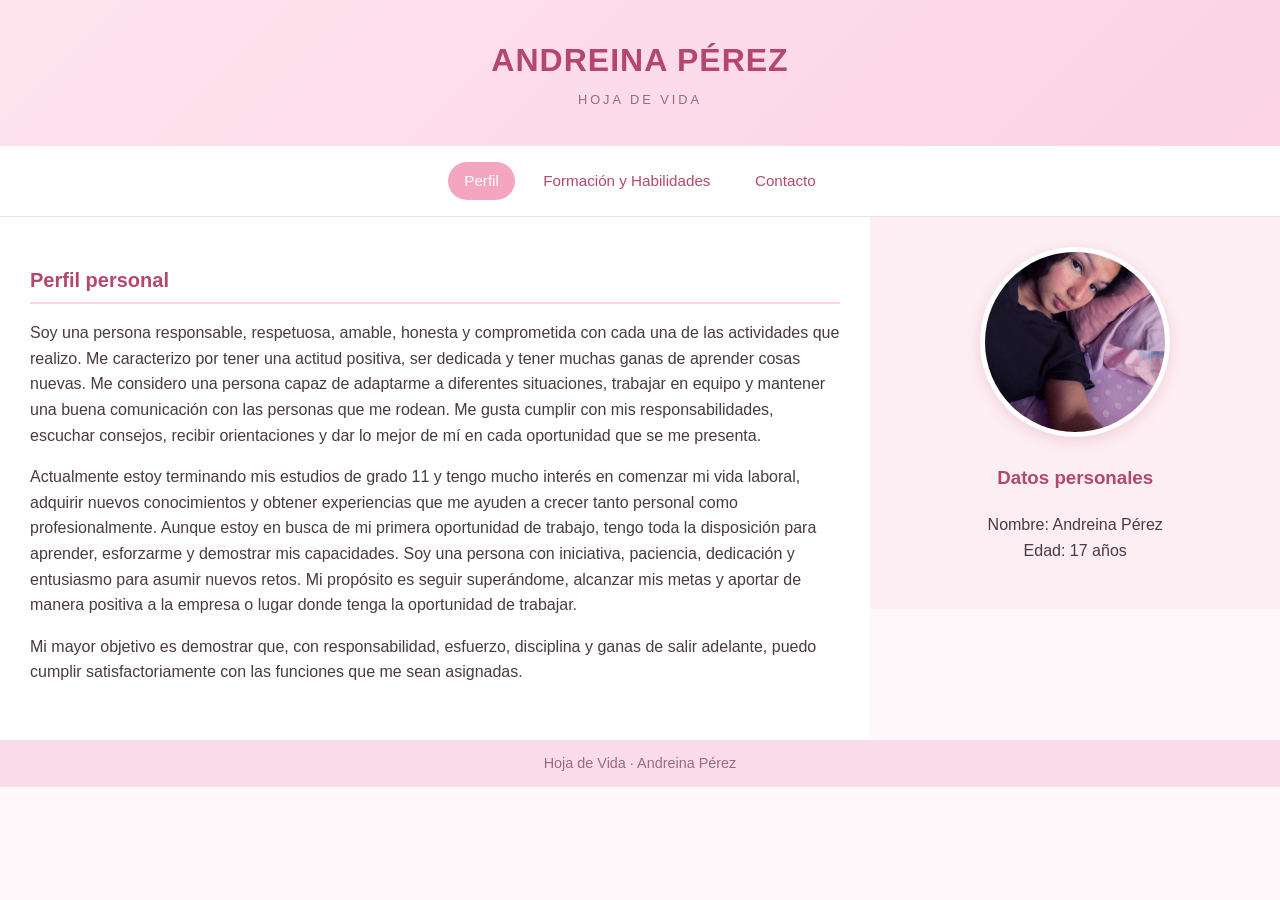
<file: index.html>
<!DOCTYPE html>
<html lang="es">
<head>
  <meta charset="utf-8">
  <meta name="viewport" content="width=device-width, initial-scale=1">
  <title>Perfil | Andreina Pérez</title>
  <link href="style.css" rel="stylesheet" type="text/css" />
</head>
<body>
  <header>
    <h1>ANDREINA PÉREZ</h1>
    <p>Hoja de Vida</p>
  </header>

  <nav>
    <a href="index.html" class="activo">Perfil</a>
    <a href="formacion.html">Formación y Habilidades</a>
    <a href="contacto.html">Contacto</a>
  </nav>

  <section>
    <article>
      <h2>Perfil personal</h2>
      <p>Soy una persona responsable, respetuosa, amable, honesta y comprometida con cada una de las actividades que realizo. Me caracterizo por tener una actitud positiva, ser dedicada y tener muchas ganas de aprender cosas nuevas. Me considero una persona capaz de adaptarme a diferentes situaciones, trabajar en equipo y mantener una buena comunicación con las personas que me rodean. Me gusta cumplir con mis responsabilidades, escuchar consejos, recibir orientaciones y dar lo mejor de mí en cada oportunidad que se me presenta.</p>
      <p>Actualmente estoy terminando mis estudios de grado 11 y tengo mucho interés en comenzar mi vida laboral, adquirir nuevos conocimientos y obtener experiencias que me ayuden a crecer tanto personal como profesionalmente. Aunque estoy en busca de mi primera oportunidad de trabajo, tengo toda la disposición para aprender, esforzarme y demostrar mis capacidades. Soy una persona con iniciativa, paciencia, dedicación y entusiasmo para asumir nuevos retos. Mi propósito es seguir superándome, alcanzar mis metas y aportar de manera positiva a la empresa o lugar donde tenga la oportunidad de trabajar.</p>
      <p>Mi mayor objetivo es demostrar que, con responsabilidad, esfuerzo, disciplina y ganas de salir adelante, puedo cumplir satisfactoriamente con las funciones que me sean asignadas.</p>
    </article>
  </section>

  <aside>
    <img class="foto" src="img/foto1.jpg" alt="Foto de perfil">
    <h3>Datos personales</h3>
    <p>Nombre: Andreina Pérez<br>Edad: 17 años</p>
  </aside>

  <footer>
    <h3>Hoja de Vida · Andreina Pérez</h3>
  </footer>
</body>
</html>
</file>
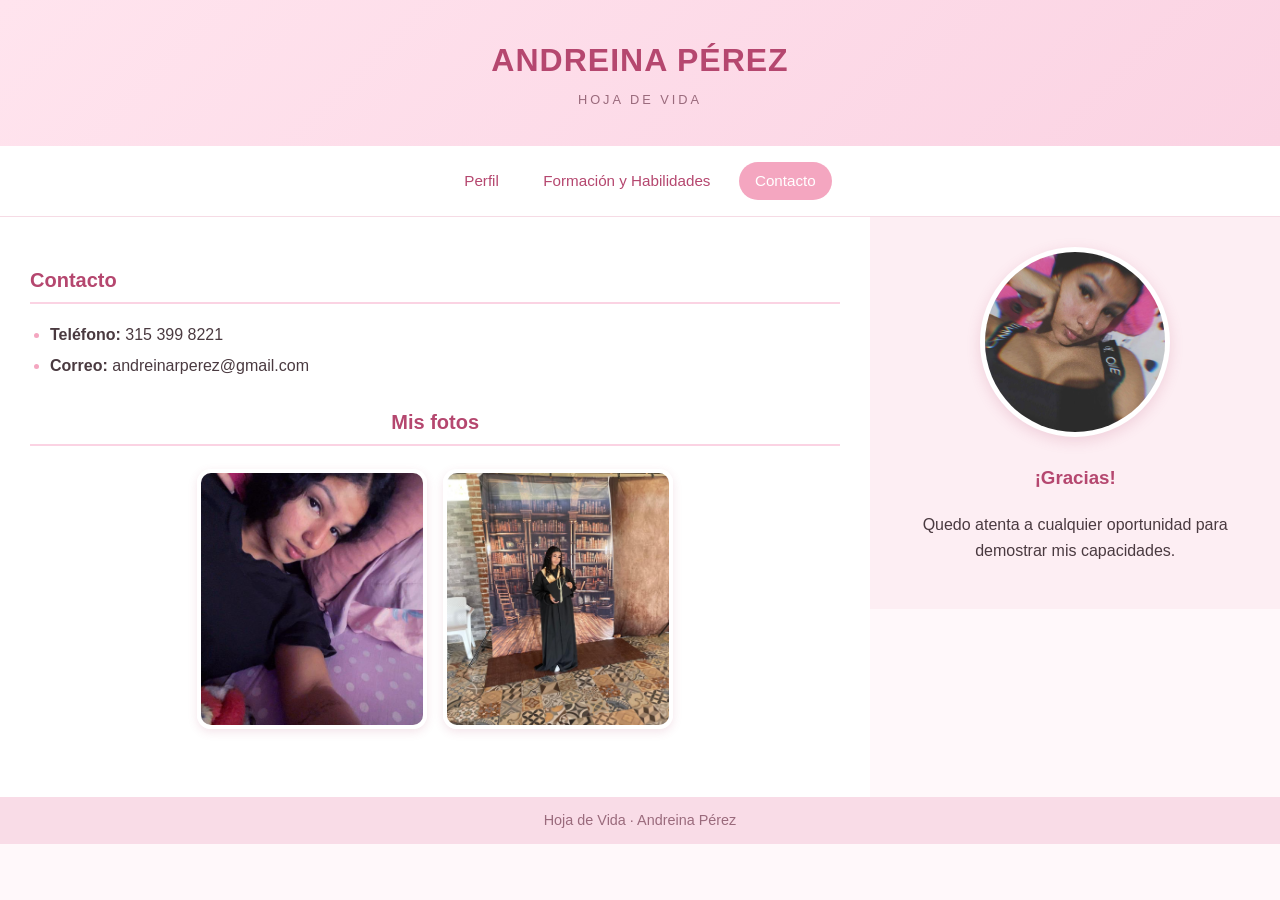
<file: contacto.html>
<!DOCTYPE html>
<html lang="es">
<head>
  <meta charset="utf-8">
  <meta name="viewport" content="width=device-width, initial-scale=1">
  <title>Contacto | Andreina Pérez</title>
  <link href="style.css" rel="stylesheet" type="text/css" />
</head>
<body>
  <header>
    <h1>ANDREINA PÉREZ</h1>
    <p>Hoja de Vida</p>
  </header>

  <nav>
    <a href="index.html">Perfil</a>
    <a href="formacion.html">Formación y Habilidades</a>
    <a href="contacto.html" class="activo">Contacto</a>
  </nav>

  <section>
    <article>
      <h2>Contacto</h2>
      <ul>
        <li><strong>Teléfono:</strong> 315 399 8221</li>
        <li><strong>Correo:</strong> andreinarperez@gmail.com</li>
      </ul>
    </article>
    <article class="galeria">
      <h2>Mis fotos</h2>
      <img src="img/foto1.jpg" alt="Foto 1">
      <img src="img/foto2.jpg" alt="Foto 2">
    </article>
  </section>

  <aside>
    <img class="foto" src="img/foto3.jpg" alt="Foto de perfil">
    <h3>¡Gracias!</h3>
    <p>Quedo atenta a cualquier oportunidad para demostrar mis capacidades.</p>
  </aside>

  <footer>
    <h3>Hoja de Vida · Andreina Pérez</h3>
  </footer>
</body>
</html>
</file>
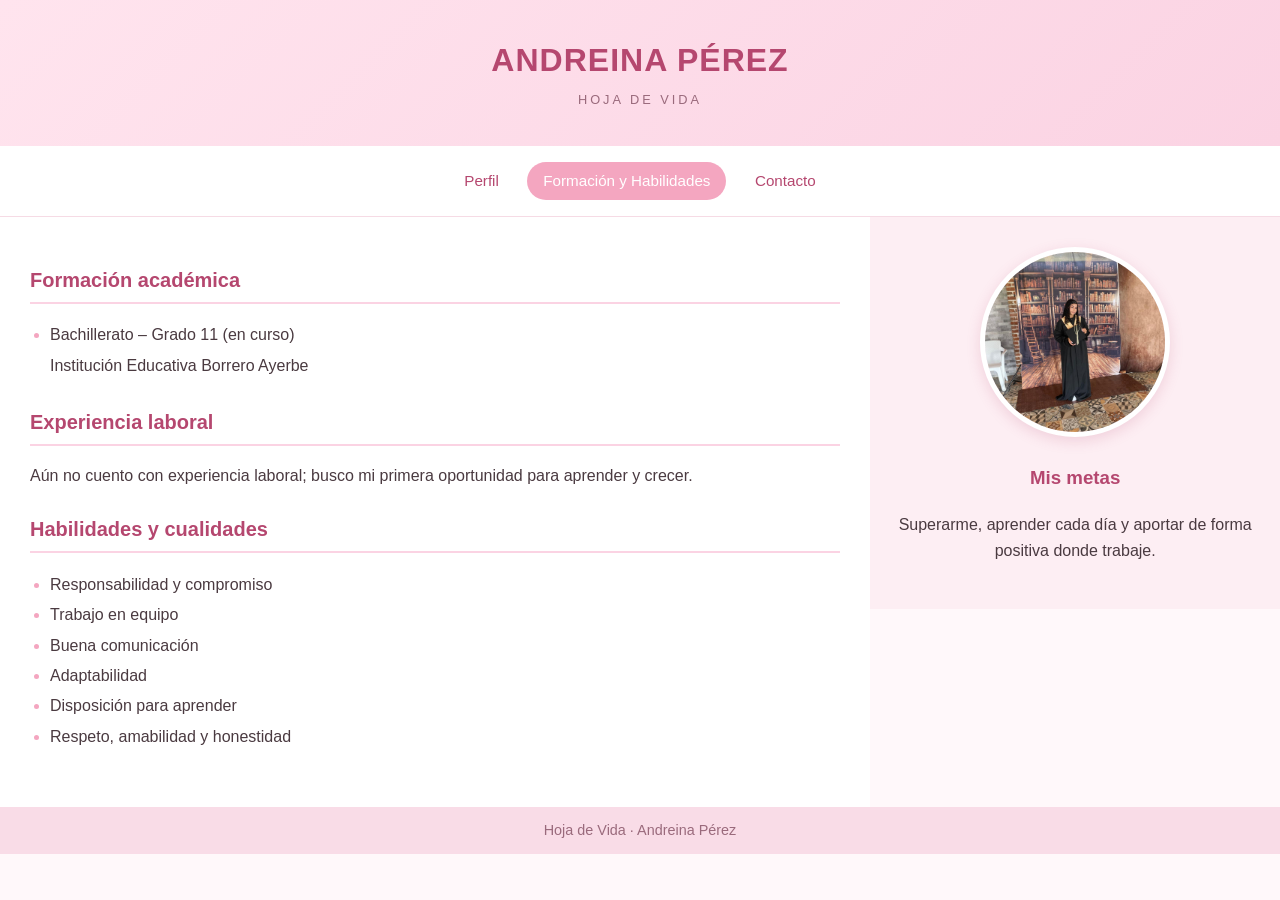
<file: formacion.html>
<!DOCTYPE html>
<html lang="es">
<head>
  <meta charset="utf-8">
  <meta name="viewport" content="width=device-width, initial-scale=1">
  <title>Formación y Habilidades | Andreina Pérez</title>
  <link href="style.css" rel="stylesheet" type="text/css" />
</head>
<body>
  <header>
    <h1>ANDREINA PÉREZ</h1>
    <p>Hoja de Vida</p>
  </header>

  <nav>
    <a href="index.html">Perfil</a>
    <a href="formacion.html" class="activo">Formación y Habilidades</a>
    <a href="contacto.html">Contacto</a>
  </nav>

  <section>
    <article>
      <h2>Formación académica</h2>
      <ul>
        <li>Bachillerato – Grado 11 (en curso)<br>Institución Educativa Borrero Ayerbe</li>
      </ul>
    </article>
    <article>
      <h2>Experiencia laboral</h2>
      <p>Aún no cuento con experiencia laboral; busco mi primera oportunidad para aprender y crecer.</p>
    </article>
    <article>
      <h2>Habilidades y cualidades</h2>
      <ul>
        <li>Responsabilidad y compromiso</li>
        <li>Trabajo en equipo</li>
        <li>Buena comunicación</li>
        <li>Adaptabilidad</li>
        <li>Disposición para aprender</li>
        <li>Respeto, amabilidad y honestidad</li>
      </ul>
    </article>
  </section>

  <aside>
    <img class="foto" src="img/foto2.jpg" alt="Foto de perfil">
    <h3>Mis metas</h3>
    <p>Superarme, aprender cada día y aportar de forma positiva donde trabaje.</p>
  </aside>

  <footer>
    <h3>Hoja de Vida · Andreina Pérez</h3>
  </footer>
</body>
</html>
</file>
<file: style.css>
* { box-sizing: border-box; }
body { font-family: "Segoe UI", Helvetica, Arial, sans-serif; margin: 0; color: #4a3a40; background: #fff8fa; line-height: 1.6; }
header { background: linear-gradient(135deg, #ffe4ee, #fbd3e3); padding: 35px 20px; text-align: center; }
header h1 { margin: 0 0 4px; font-size: 2rem; font-weight: 600; letter-spacing: 1px; color: #b5476f; }
header p { margin: 0; color: #9a6a7c; letter-spacing: 3px; text-transform: uppercase; font-size: .8rem; }
nav { background: #fff; padding: 12px; text-align: center; border-bottom: 1px solid #f6dbe5; }
nav a { color: #b5476f; margin: 4px; font-size: .95rem; text-decoration: none; padding: 7px 16px; border-radius: 20px; display: inline-block; transition: .2s; }
nav a:hover { background: #fde7ef; }
nav a.activo { background: #f4a6c0; color: #fff; }
section { background: #fff; float: left; width: 68%; padding: 30px; min-height: 380px; }
aside { background: #fdeef3; float: left; width: 32%; padding: 30px 20px; min-height: 380px; text-align: center; }
footer { clear: both; background: #f9dce7; text-align: center; padding: 12px; color: #9a6a7c; font-size: .85rem; }
footer h3 { margin: 0; font-weight: 400; color: #9a6a7c; font-size: .9rem; }
article { margin-bottom: 25px; }
h2 { color: #b5476f; font-weight: 600; font-size: 1.25rem; border-bottom: 2px solid #fbd3e3; padding-bottom: 6px; }
h3 { color: #b5476f; font-weight: 600; }
.foto { width: 190px; height: 190px; object-fit: cover; border-radius: 50%; border: 5px solid #fff; box-shadow: 0 4px 14px rgba(181,71,111,.18); background: #fff; }
.galeria { text-align: center; }
.galeria img { width: 100%; max-width: 230px; height: 260px; object-fit: cover; border-radius: 14px; margin: 6px; border: 4px solid #fff; box-shadow: 0 3px 10px rgba(181,71,111,.15); }
ul { line-height: 1.9; padding-left: 20px; }
li::marker { color: #f4a6c0; }
@media (max-width: 700px) { section, aside { float: none; width: 100%; min-height: 0; } header h1 { font-size: 1.5rem; } }
</file>
